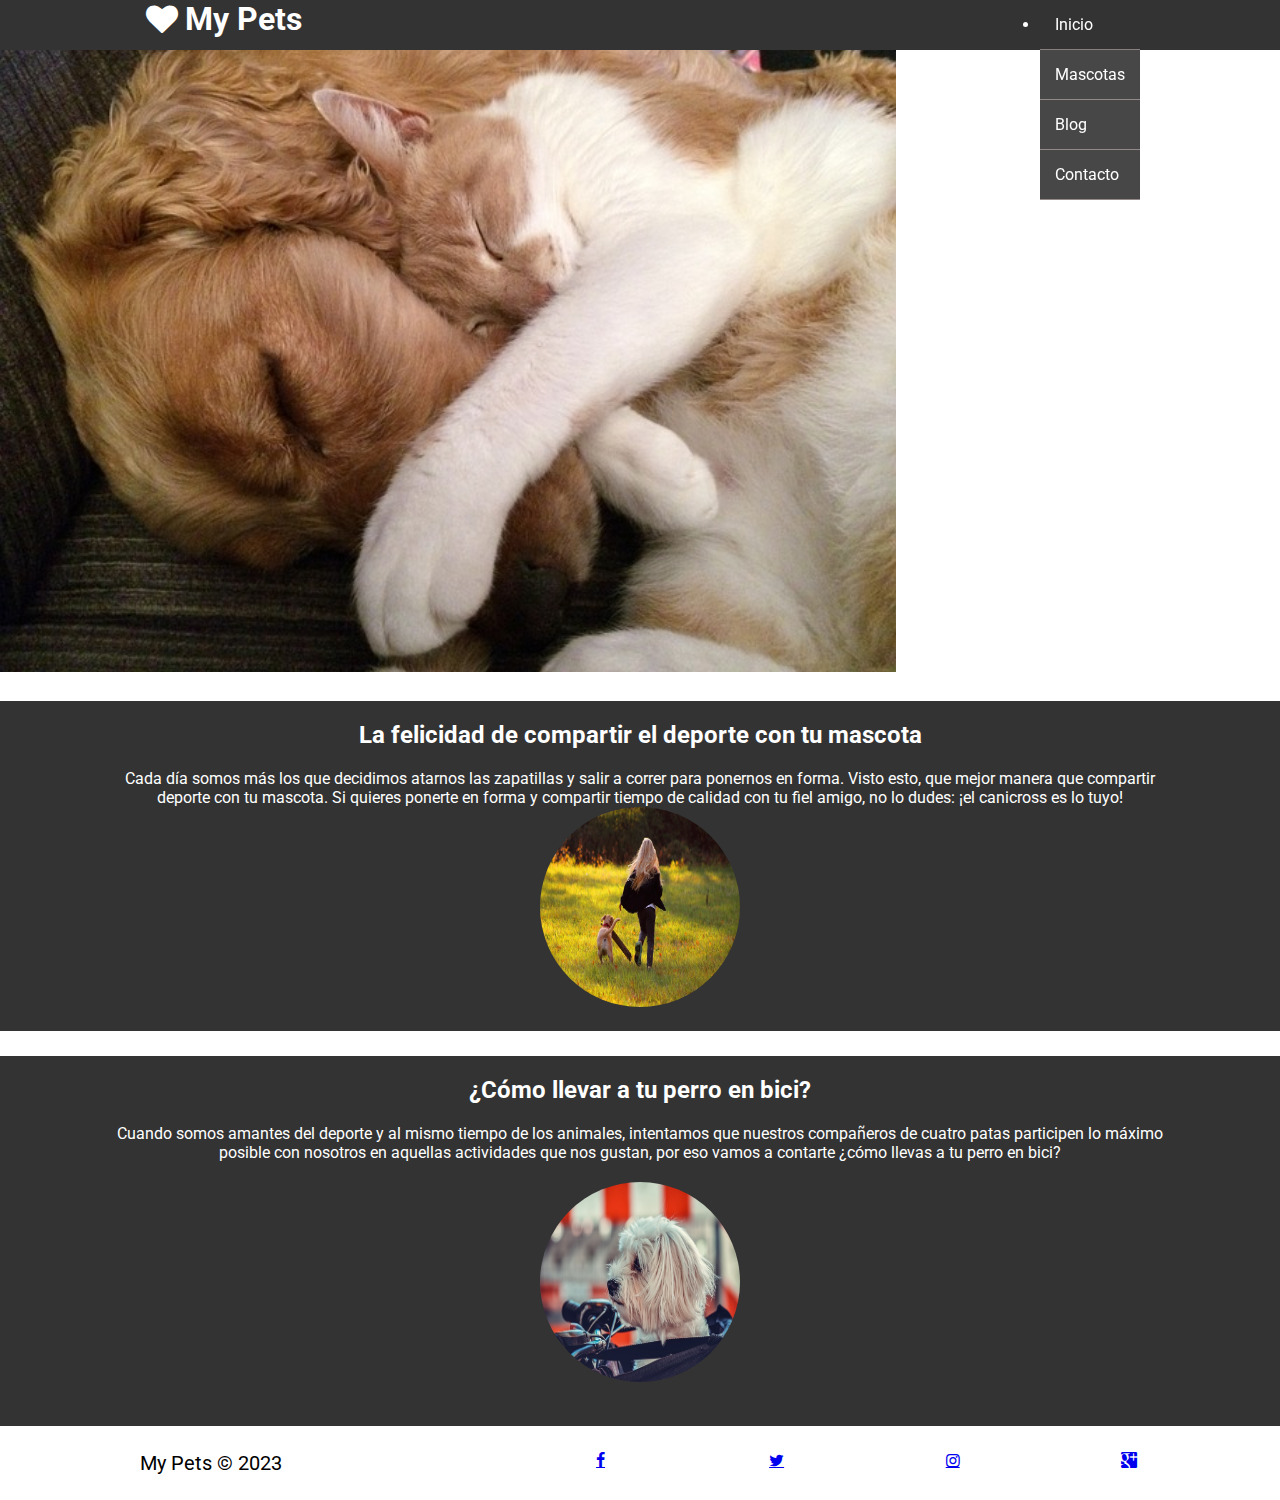
<file: pages/blog.html>
<!DOCTYPE html>
<html lang="es">
<head>
    <meta charset="UTF-8">
    <meta name="viewport" content="width=device-width, initial-scale=1.0">
    <title>MyPets</title>
    <link rel="stylesheet" href="../css/styles.css">
    <link rel="stylesheet" href="../css/blog.css">
    <link rel="stylesheet" href="../css/fontello.css">

</head>
<body>
    <header>
        <div class="contenedor">
            <h1 class="icon-heart">My Pets</h1>
            <input type="checkbox" id="menu-bar">
            <label class="icon-menu" for="menu-bar"></label>

        <nav class="menu">
            <ul>
               <li><a href="../index.html">Inicio</a></li>
               <li><a href="mascotas.html">Mascotas</a></li>
               <li><a href="blog.html">Blog</a></li>
               <li><a href="contacto.html">Contacto</a></li>

            </ul>
        </nav>
        </div>
    
    </header>
    <section id="perro">
        <img src="../img/mascotas-3.jpg" alt="foto de perros y gatos">
        <div class="contenedor">
     </div>
     </section>

     <section id="info">
            <h2>La felicidad de compartir el deporte con tu mascota</h2>
           <P class="comentario"> Cada día somos más los que decidimos atarnos las zapatillas y salir a correr para ponernos en forma. Visto esto, que mejor manera que compartir deporte con tu mascota. Si quieres ponerte en forma y compartir tiempo de calidad con tu fiel amigo, no lo dudes: ¡el canicross es lo tuyo!
         </P>

         <div class="canicross">
            <img src="../img/perro-corriendo.jpg" alt="Foto perro corriendo">
    </section>

    <section id="info">
        <h2>¿Cómo llevar a tu perro en bici?</h2>
       <P class="comentario">Cuando somos amantes del deporte y al mismo tiempo de los animales, intentamos que nuestros compañeros de cuatro patas participen lo máximo posible con nosotros en aquellas actividades que nos gustan, por eso vamos a contarte ¿cómo llevas a tu perro en bici? 
     </P>

     <div class="paseo">
        <img src="../img/perro-bicicleta.jpg" alt="Foto perro corriendo">
</section>
    <footer>
        <div class="contenedor">
        <p class="copy"> My Pets &copy; 2023</p>
        <div class="sociales"></div>
            <a class="icon-facebook"   href="#"></a>
            <a class="icon-twitter"    href="#"></a>
            <a class="icon-instagram"  href="#"></a>
            <a class="icon-googleplus-rect" href="#"></a>

       </div>
    
</body>
</html>
</file>
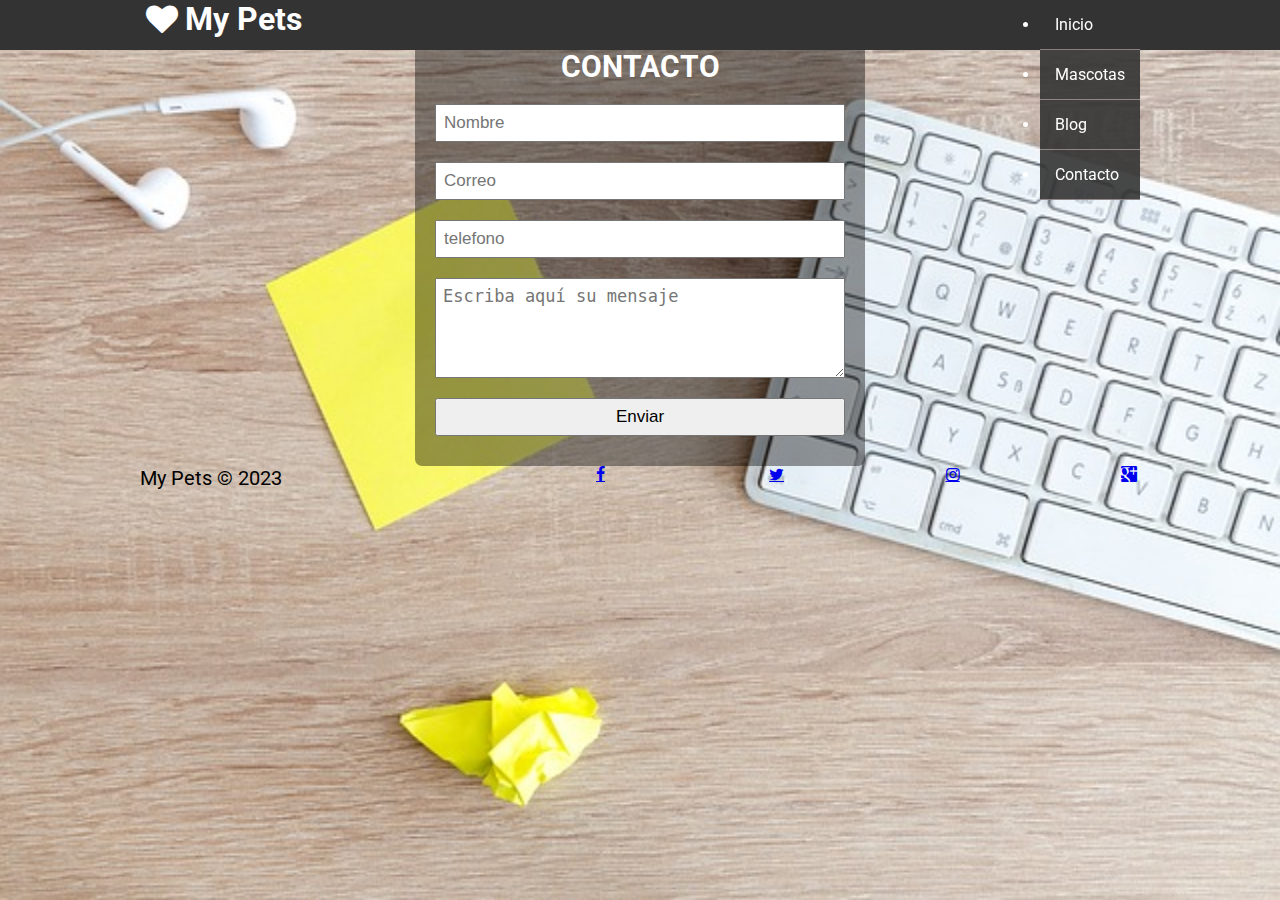
<file: pages/contacto.html>
/<!DOCTYPE html>
<html lang="es">
<head>
    <meta charset="UTF-8">
    <meta name="viewport" content="width=device-width, initial-scale=1.0">
    <title>MyPets</title>
    <link rel="stylesheet" href="../css/styles.css">
    <link rel="stylesheet" href="../css/fontello.css">
    <link rel="stylesheet" href="../css/contacto.css">

</head>
<body>
    <header>
        <div class="contenedor">
            <h1 class="icon-heart">My Pets</h1>
            <input type="checkbox" id="menu-bar">
            <label class="icon-menu" for="menu-bar"></label>

        <nav class="menu">
            <ul>
               <li><a href="../index.html">Inicio</a></li>
               <li><a href="mascotas.html">Mascotas</a></li>
               <li><a href="blog.html">Blog</a></li>
               <li><a href="contacto.html">Contacto</a></li>
            </ul>
        </nav>
        </div>    
    </header>

    

    <form action="">
        <h2>CONTACTO</h2>
        <input type="text" id="nombre" placeholder="Nombre">
        <input type="email" id="correo" placeholder="Correo">
        <input type="tel" id="telefono" placeholder="telefono">
        <textarea id="mensaje" placeholder="Escriba aquí su mensaje"></textarea>

        <input type="button" value="Enviar" id="boton"> 
    </form>

    <footer>
        <div class="contenedor">
        <p class="copy"> My Pets &copy; 2023</p>
        <div class="sociales"></div>
            <a class="icon-facebook"   href="#"></a>
            <a class="icon-twitter"    href="#"></a>
            <a class="icon-instagram"  href="#"></a>
            <a class="icon-googleplus-rect" href="#"></a>

       </div>
    
</body>
</html>
</file>
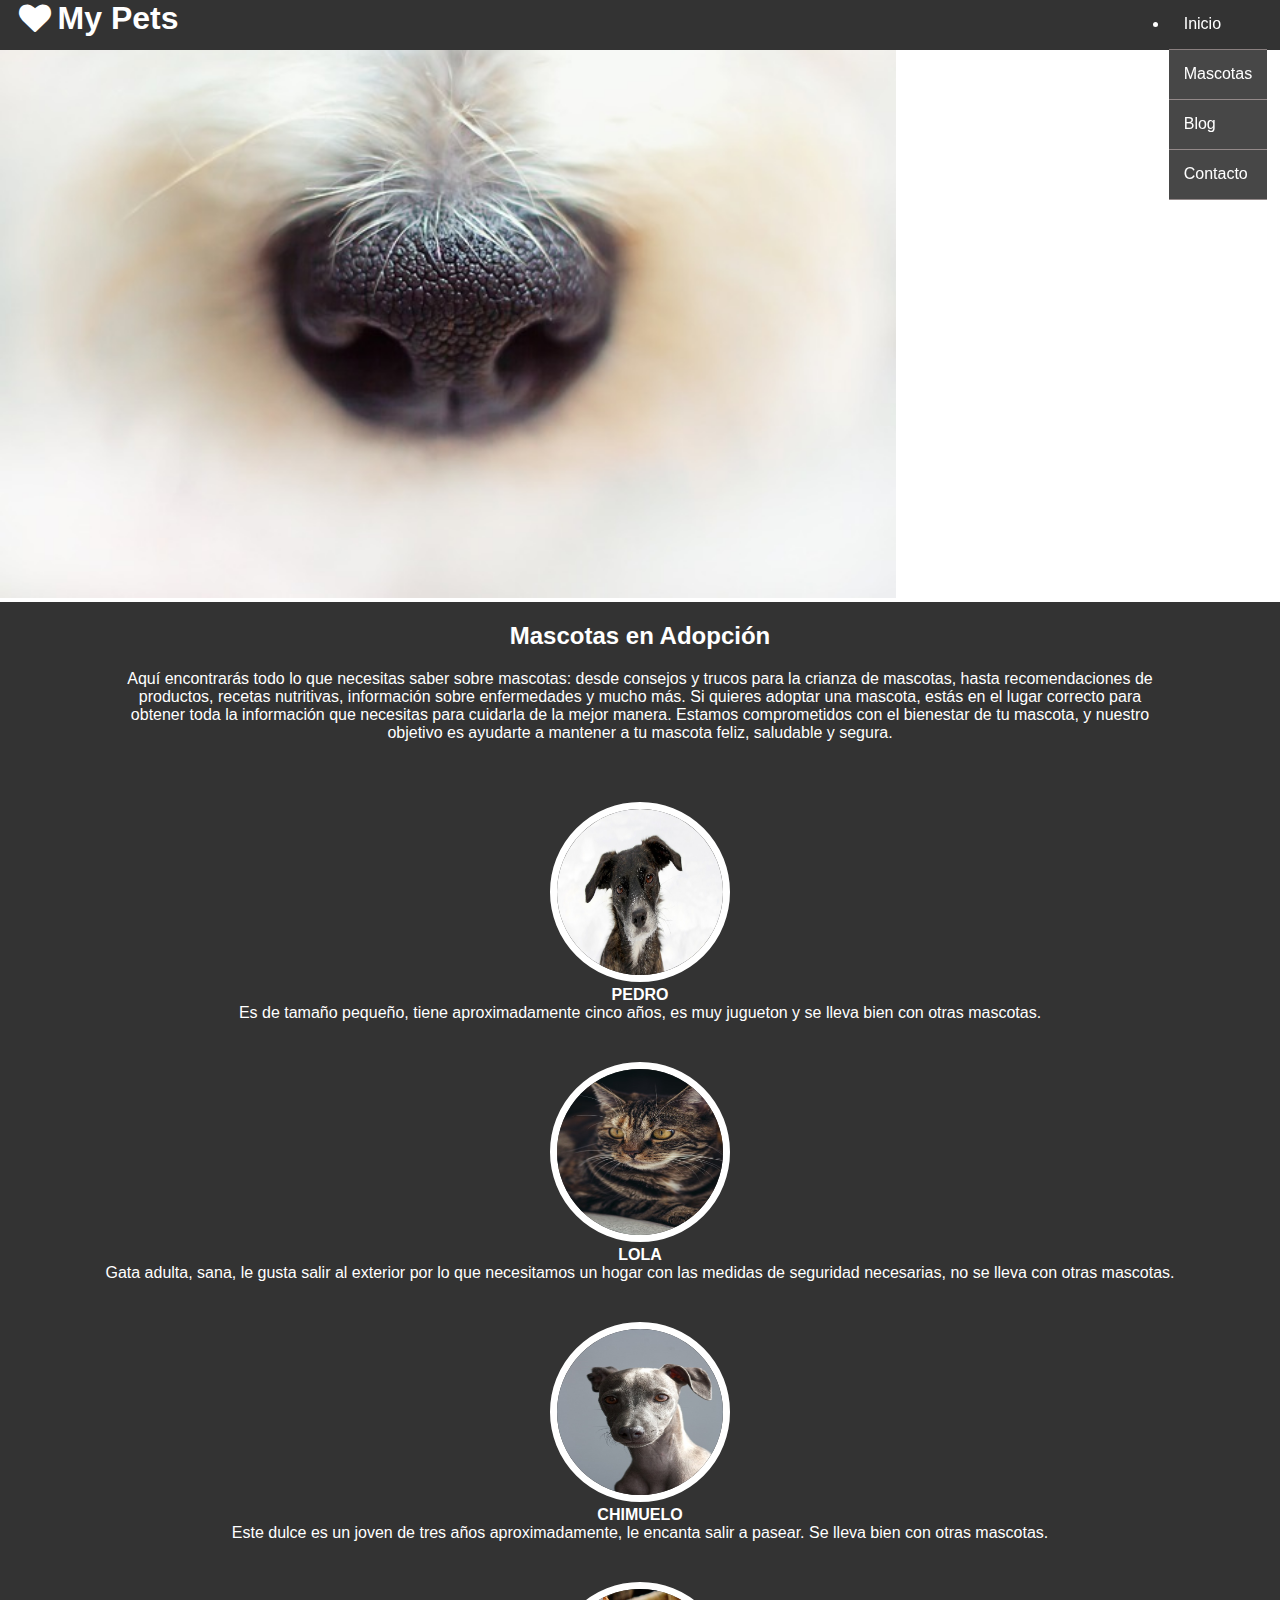
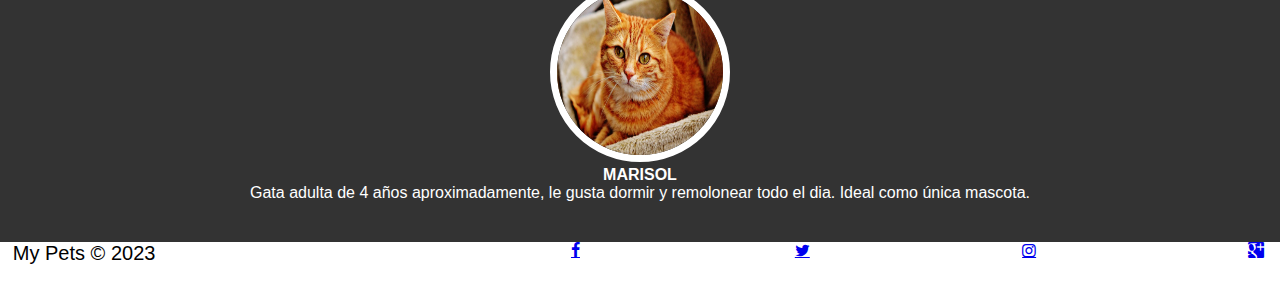
<file: pages/mascotas.html>
<!DOCTYPE html>
<html lang="es">
<head>
    <meta charset="UTF-8">
    <meta name="viewport" content="width=device-width, initial-scale=1.0">
    <title>MyPets</title>
    <link rel="stylesheet" href="../css/mascotas.css">
    <link rel="stylesheet" href="../css/fontello.css">
    
</head>
<body>
    <header>
        <div class="contenedor">
            <h1 class="icon-heart">My Pets</h1>
            <input type="checkbox" id="menu-bar">
            <label class="icon-menu" for="menu-bar"></label>

        <nav class="menu">
            <ul>
               <li><a href="../index.html">Inicio</a></li>
               <li><a href="mascotas.html">Mascotas</a></li>
               <li><a href="blog.html">Blog</a></li>
               <li><a href="contacto.html">Contacto</a></li>
            </ul>
        </nav>
       </div> 
    </header>
    
        <section id="hocico">
            <img src="../img/hocico.jpg" alt="hocico de perros ">
            <div class="contenedor">
         </div>
         </section>
 
         <section id="info">
            <h2>Mascotas en Adopción</h2>
            
             <P class="comentario">Aquí encontrarás todo lo que necesitas saber sobre mascotas: desde consejos y trucos para la crianza de mascotas, hasta recomendaciones de productos, recetas nutritivas, información sobre enfermedades y mucho más.

                Si quieres adoptar una mascota, estás en el lugar correcto para obtener toda la información que necesitas para cuidarla de la mejor manera. Estamos comprometidos con el bienestar de tu mascota, y nuestro objetivo es ayudarte a mantener a tu mascota feliz, saludable y segura.
            </P>
        </section>

        <section id="info">
             <div class="contenedor">
                 <div class="info-pet">
                     <img src="../img/perro-adopcion1.jpg" alt="">
                     <h4>PEDRO</h4>
                     <p>Es de tamaño pequeño, tiene aproximadamente cinco años,
                        es muy jugueton y se lleva bien con otras mascotas.
                     </p>
                 </div>
                 <div class="info-pet">
                     <img src="../img/gato-adopcion2.jpg" alt="">
                     <h4>LOLA</h4>
                     <p>Gata adulta, sana, le gusta salir al exterior por lo que necesitamos
                        un hogar con las medidas de seguridad necesarias, no se lleva con otras
                        mascotas.
                     </p>
                 </div>
                 <div class="info-pet">
                     <img src="../img/perro-adopcion2.jpg" alt="">
                     <h4>CHIMUELO</h4>
                     <p>Este dulce es un joven de tres años aproximadamente, le encanta 
                        salir a pasear. Se lleva bien con otras mascotas.
                     </p>
                 </div>
                 <div class="info-pet">
                     <img src="../img/gato-adopcion1.jpg" alt="">
                     <h4>MARISOL</h4>
                     <p> Gata adulta de 4 años aproximadamente, le gusta dormir y remolonear
                        todo el dia. Ideal como única mascota.
                     </p>
                 </div>

                </div>

                </section>

    <footer>
        <div class="contenedor">
        <p class="copy"> My Pets &copy; 2023</p>
        <div class="sociales"></div>
            <a class="icon-facebook"   href="#"></a>
            <a class="icon-twitter"    href="#"></a>
            <a class="icon-instagram"  href="#"></a>
            <a class="icon-googleplus-rect" href="#"></a>

       </div>
    
</body>
</html>
</file>
<file: css/styles.css>
@import url('https://fonts.googleapis.com/css2?family=Open+Sans:wght@400;700&family=Roboto&display=swap');
@import url(menu.css);
@import url(banner.css);
@import url(blog.css);
@import url(info.css);
@import url(mascotas.css);


* {
    margin: 0;
    padding: 0;
    box-sizing: border-box;
}

body {
    font-family: 'Open Sans', sans-serif;
    font-family: 'Roboto', sans-serif;
}

header {
       width: 100%;
       height: 50px;
       background: #333;
       color: #fff;

       position: fixed;
       top: 0;
       left: 0;
       z-index: 100;
}

.contenedor {
            width: 98%;
            margin: auto;
}

h1 {
    float: left;
}

header .contenedor{
                  display: table;
}

section {
        width: 100%;
        margin-bottom: 25px;
}

#bienvenidos {
     text-align: center;
}


footer .contenedor{
                 display: flex;
                 flex-wrap: wrap;
                 justify-content: center;
                 padding-bottom: 25px;
}
.copy {
     font-size: 20px;

}

.sociales {
          width: 100%;
          text-align: center;
          font-size: 28px;
}

.sociales a {
            color: #333;
            text-decoration: none;

}

@media (min-width:768px) {
    .sociales {
               width: auto;
    }
    
    footer .contenedor{ 
                  justify-content: space-between;

    }
}

@media (min-width:1024px) {
    .contenedor{
               width: 1000px;
    }
}
</file>
<file: css/blog.css>
.perro .contenedor {
      background-size: cover;
      background-repeat: no-repeat;
      background-attachment: fixed;
      height: 80vh;
      width: 80%;


}


#perro img {
      width: 70%;
      height: 70%;
  }




#blog h3, h4 {
             text-align: center;
}

#blog .contenedor{
      display: flex;
      justify-content: center;
      flex-wrap: wrap;
}

#blog article {
              margin: 15px;
}

#blog img {
          width: 100%;
          max-width: 280px;

}

.comentario {
      width: 85%;
      margin: 0 auto;
}

.canicross img {
      width: 200px;
      height: 200px;
      border-radius: 70%;
}
.canicros {
          margin: 20px;
}

.paseo img {
      width: 200px;
      height: 200px;
      border-radius: 70%
       
}
.paseo {
       margin:20px ;
}

.perro  img{
      width: 50px;
      height: 50px;
      border-top-right-radius: 75%;
}
</file>
<file: css/fontello.css>
@font-face {
  font-family: 'fontello';
  src: url('../font/fontello.eot?90529079');
  src: url('../font/fontello.eot?90529079#iefix') format('embedded-opentype'),
       url('../font/fontello.woff2?90529079') format('woff2'),
       url('../font/fontello.woff?90529079') format('woff'),
       url('../font/fontello.ttf?90529079') format('truetype'),
       url('../font/fontello.svg?90529079#fontello') format('svg');
  font-weight: normal;
  font-style: normal;
}
/* Chrome hack: SVG is rendered more smooth in Windozze. 100% magic, uncomment if you need it. */
/* Note, that will break hinting! In other OS-es font will be not as sharp as it could be */
/*
@media screen and (-webkit-min-device-pixel-ratio:0) {
  @font-face {
    font-family: 'fontello';
    src: url('../font/fontello.svg?90529079#fontello') format('svg');
  }
}
*/
[class^="icon-"]:before, [class*=" icon-"]:before {
  font-family: "fontello";
  font-style: normal;
  font-weight: normal;
  speak: never;

  display: inline-block;
  text-decoration: inherit;
  width: 1em;
  margin-right: .2em;
  text-align: center;
  /* opacity: .8; */

  /* For safety - reset parent styles, that can break glyph codes*/
  font-variant: normal;
  text-transform: none;

  /* fix buttons height, for twitter bootstrap */
  line-height: 1em;

  /* Animation center compensation - margins should be symmetric */
  /* remove if not needed */
  margin-left: .2em;

  /* you can be more comfortable with increased icons size */
  /* font-size: 120%; */

  /* Font smoothing. That was taken from TWBS */
  -webkit-font-smoothing: antialiased;
  -moz-osx-font-smoothing: grayscale;

  /* Uncomment for 3D effect */
  /* text-shadow: 1px 1px 1px rgba(127, 127, 127, 0.3); */
}

.icon-heart:before { content: '\e800'; } /* '' */
.icon-twitter:before { content: '\f099'; } /* '' */
.icon-facebook:before { content: '\f09a'; } /* '' */
.icon-menu:before { content: '\f0c9'; } /* '' */
.icon-instagram:before { content: '\f16d'; } /* '' */
.icon-googleplus-rect:before { content: '\f309'; } /* '' */
</file>
<file: css/contacto.css>
body {
     background-image: url(../img/mensaje.jpg);
     background-size: 100vw 100vh;
     background-attachment: fixed;
     margin: 0;
     font-family: 'Open Sans', sans-serif;
     font-family: 'Roboto', sans-serif;
     
}

form {
      width: 450px;
      margin: auto;
      background: rgba(0,0,0,0.4);
      padding: 10px 20px;
      box-sizing: border-box;
      margin-top: 20px;
      border-radius: 7px;
      
      }

      h2 {
        color: #fff;
        text-align: center;
        margin: 0;
        font-size: 30px;
        margin-bottom: 20px;
        border: none;
      }

      input,textarea {
                    width: 100%;
                    margin-bottom: 20px;
                    padding: 7px;
                    box-sizing: border-box;
                    font-size: 17px;

      }

      textarea {
               min-height: 100px;
               max-height: 200px;
               max-width: 100%;

      }

      .boton {
              background: #31384a;
              color: #fff;
              padding: 20px;

      }

      .boton :hover {
                    cursor: pointer;
      }

      @media (max-width: 480px) {
             form{
                   width: 100%;

             }

      }
</file>
<file: css/mascotas.css>
* {
     margin: 0 ;
     padding: 0;
     box-sizing: border-box;

}

body {
    font-family: 'Open Sans', sans-serif;
    font-family: 'Roboto', sans-serif;
    
}

header {
    width: 100%;
    height: 50px;
    background: #333;
    color: #fff;

    position: fixed;
    top: 0;
    left: 0;
    z-index: 100;
}

.contenedor {
    width: 98%;
    margin: auto;

    }

h1 {
    float: left;
}



#menu-bar {
    display: none;

}

header label {
    float: right;
    font-size: 28px;
    margin: 6px 0;
    cursor: pointer;
}


.menu {
    position: absolute;
    top: 50px;
    left: 0;
    width: 100%;
    height: 100vh;
    background: rgba(51,51,51,0.9);
    transition: all 0.5s;
    transform: translateX(-100%);

}

.menu ul a {
     display:flex;
     color: white;
     height: 50px;
     padding: 15px;
     border-bottom: 1px solid rgba(223, 203, 203, 0.5);
     text-decoration: none;
}

.menu ul a:hover{
               background: rgba(255,255,255,0.5);
         
}

#menu-bar:checked  ~  .menu {
                        transform:translateX(0%);
                        }
                     
                     
@media (min-width:1024px) {
.menu {
  position: static;
  width: auto;
  height: auto;
  transform: translateX(0%);
  float: right;
  display: flex;
}  

.menu a {
      border: none;
    
}

header label {
            display: none;
 }
}

.hocico .contenedor {
         background-size: cover;
         background-repeat: no-repeat;
         background-attachment: fixed;
         height: 80vh;
         width: 80%;
         


}

#hocico img {
    width: 70%;
    height: 70%;
}



h2 {
    text-align: center;
    margin-bottom: 20px;
}

.comentario {
              width: 85%;
              margin: 0 auto;
}


#info {
    
    background: #333;
    color: white;
    text-align: center;
    padding: 20px;

}

#info .contenedor{
                  display: flex;
                  flex-wrap: wrap;
                  justify-content: center;
                

}

.info-pet {
          margin: 20px;

}

.info-pet img {
              width: 180px;
              height: 180px;
              border-radius: 50%;
              border: 7px solid white;
}



footer .contenedor{
    display: flex;
    flex-wrap: wrap;
    justify-content: center;
    padding-bottom: 25px;
}
.copy {
font-size: 20px;

}

.sociales {
width: 100%;
text-align: center;
font-size: 28px;
}

.sociales a {
color: #333;
text-decoration: none;

}

@media (min-width:768px) {
.sociales {
  width: auto;
}

footer .contenedor{ 
     justify-content: space-between;

}
}

@media (min-width:480px) {
      .info-pet {
        width: 40%;
      }
 }

 
@media (min-width:1024px) {
    .info-pet {
      width: auto;
    }
}
</file>
